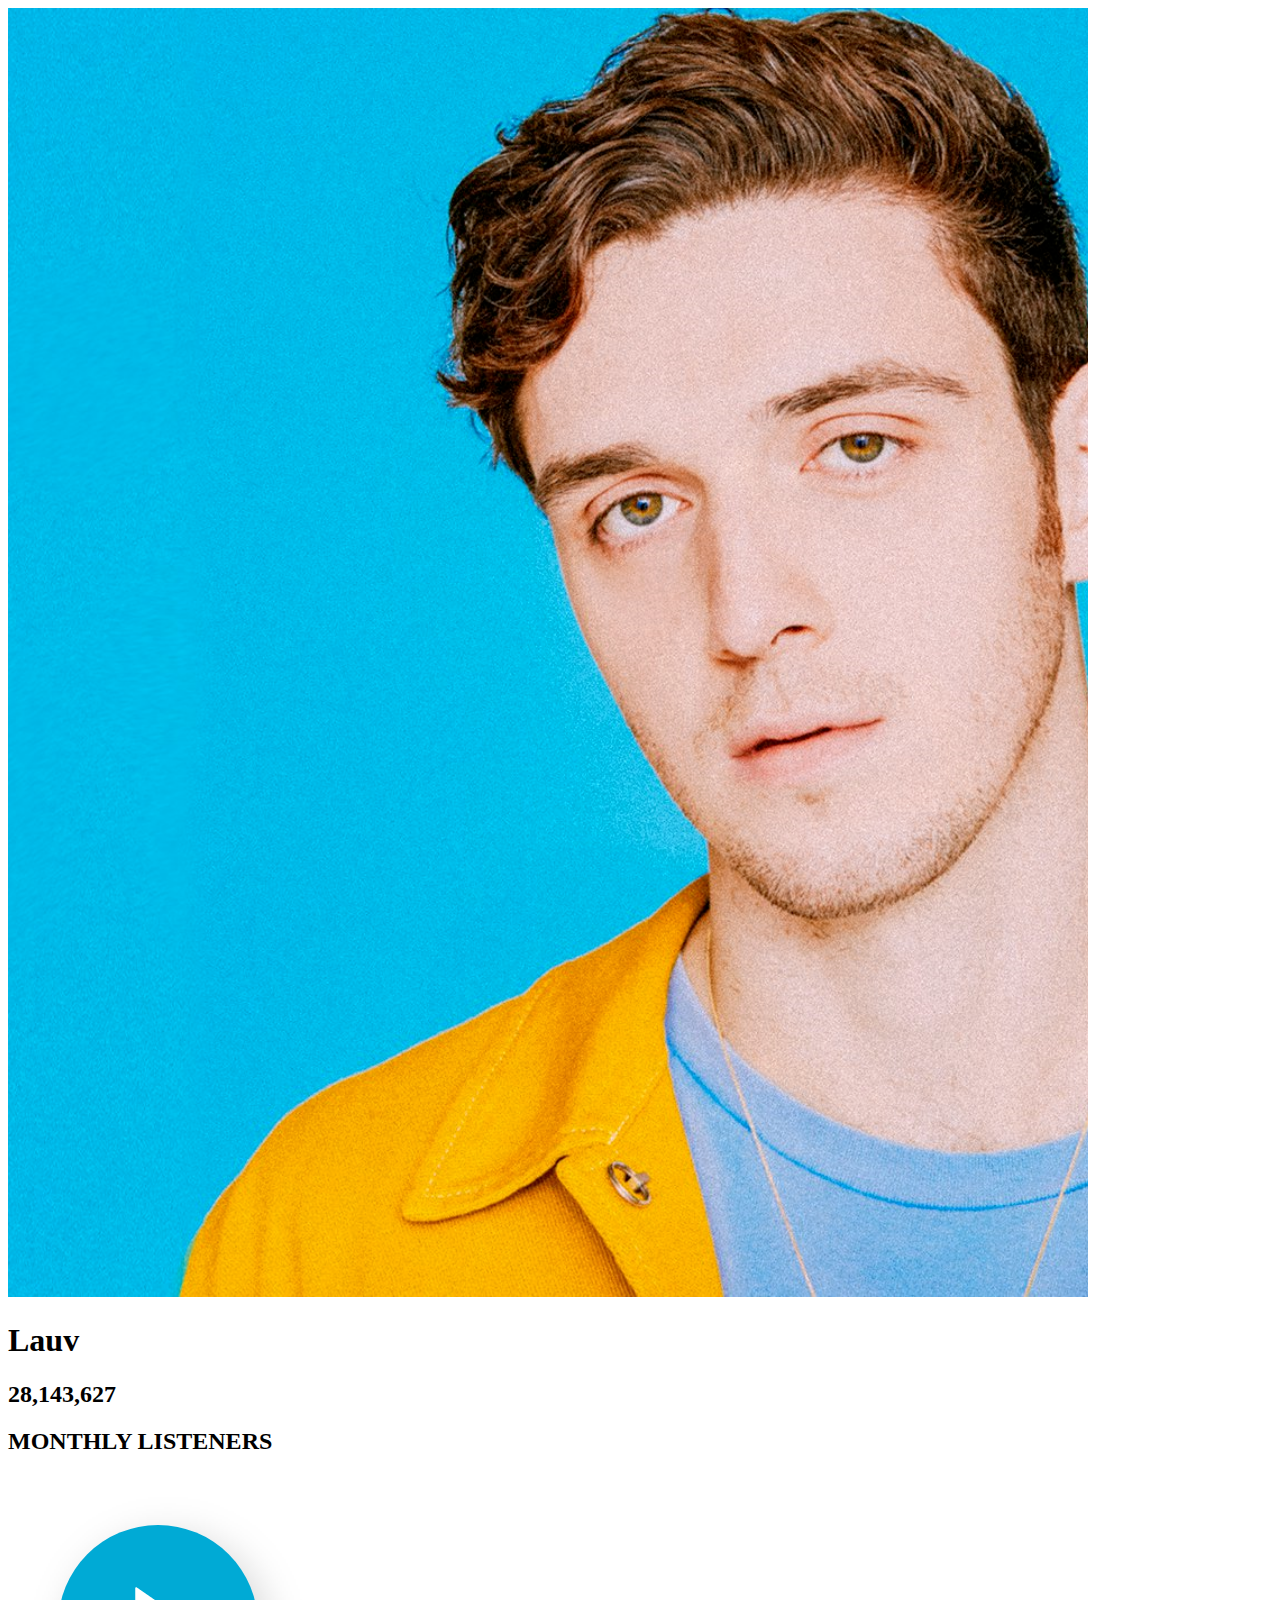
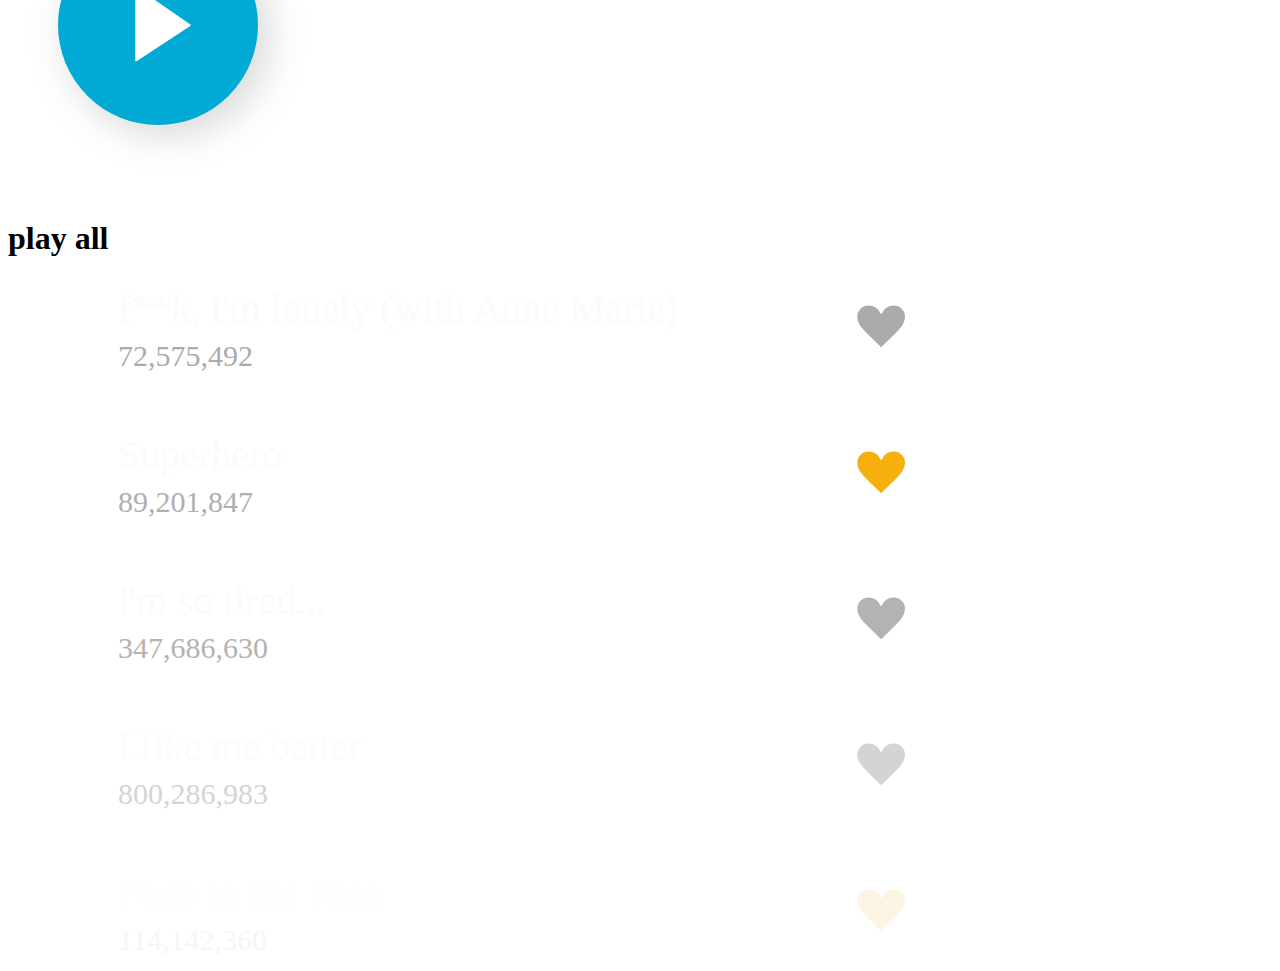
<file: Music App/index.html>
<!DOCTYPE html>
<html lang="en">

<head>
    <meta charset="UTF-8">
    <title> Modern Music App UI - iphone x </title>
    <link rel="stylesheet" href="style.css">
    <link href="https://fonts.googleapis.com/css?family=Noto+Sans&display=swap" rel="stylesheet">
</head>

<body>

    <div class="toggle">
        <div class="bg"></div>

        <img class="lauv" src="images/lauv-2018.png">
        <div class="artist">
            <h1> Lauv </h1>
            <h2> 28,143,627 </h2>
            <h2> MONTHLY LISTENERS </h2>
        </div>

        <div class="play_holder">
            <img class="play" src="images/play_btn.png">

            <h1> play all </h1>
        </div>

        <div class="songs">
            <img src="images/songs.svg">
        </div>
    </div>
</body>

</html>
</file>
<file: Music App/style.css>
@media only screen and (device-width : 375px) and (device-height : 812px) and (-webkit-device-pixel-ratio : 3) {

    * {
        margin: 0;
    }

    body {
        height: 100vh;
    }

    .bg {
        position: absolute;
        height: 54vh;
        width: 100%;
        background: transparent linear-gradient(180deg, #00A1C8 0%, #202020 100%) 0% 0% no-repeat padding-box;
        z-index: 1;
        margin-top: 46vh;
    }

    .lauv {
        height: auto;
        width: 100%;
        border-bottom-left-radius: 200px;
        border-bottom-right-radius: 200px;
        box-shadow: 20px 20px 99px 0 #00000029;
        position: absolute;
        z-index: 1;
    }

    .artist {
        position: absolute;
        z-index: 2;
        margin-top: 27vh;
        margin-left: 7%;
    }

    .artist h1 {
        font-family: 'Noto Sans', sans-serif;
        color: #FCFAFA;
        font-size: 7vh;
        font-weight: 400;
        letter-spacing: -0.5vw;
    }

    .artist h2 {
        font-family: 'Noto Sans', sans-serif;
        color: #FCFAFA;
        font-size: 1.1vh;
        font-weight: lighter;
        letter-spacing: 0.3vw;
        margin-left: 0.5em;
        line-height: 1.7vh;
    }

    .play_holder {
        width: 100%;
        position: absolute;
        text-align: center;
        margin-top: 49vh;
        z-index: 3;
    }

    .play_holder img {
        margin-left: 1.7%;
        height: 14vh;
        text-align: center;
    }

    .play_holder h1 {
        margin-top: -2.5vh;
        text-align: center;
        font-family: 'Noto Sans', sans-serif;
        letter-spacing: 0.3vw;
        color: #FFFFFF;
        text-transform: uppercase;
    }

    .songs {
        height: 100vh;
        width: 100%vw;
        position: relative;
        z-index: 3;
    }

    .songs img {
        width: 80%;
        position: absolute;
        bottom: 3.5vh;
        left: 9.8%;
    }
}
</file>
